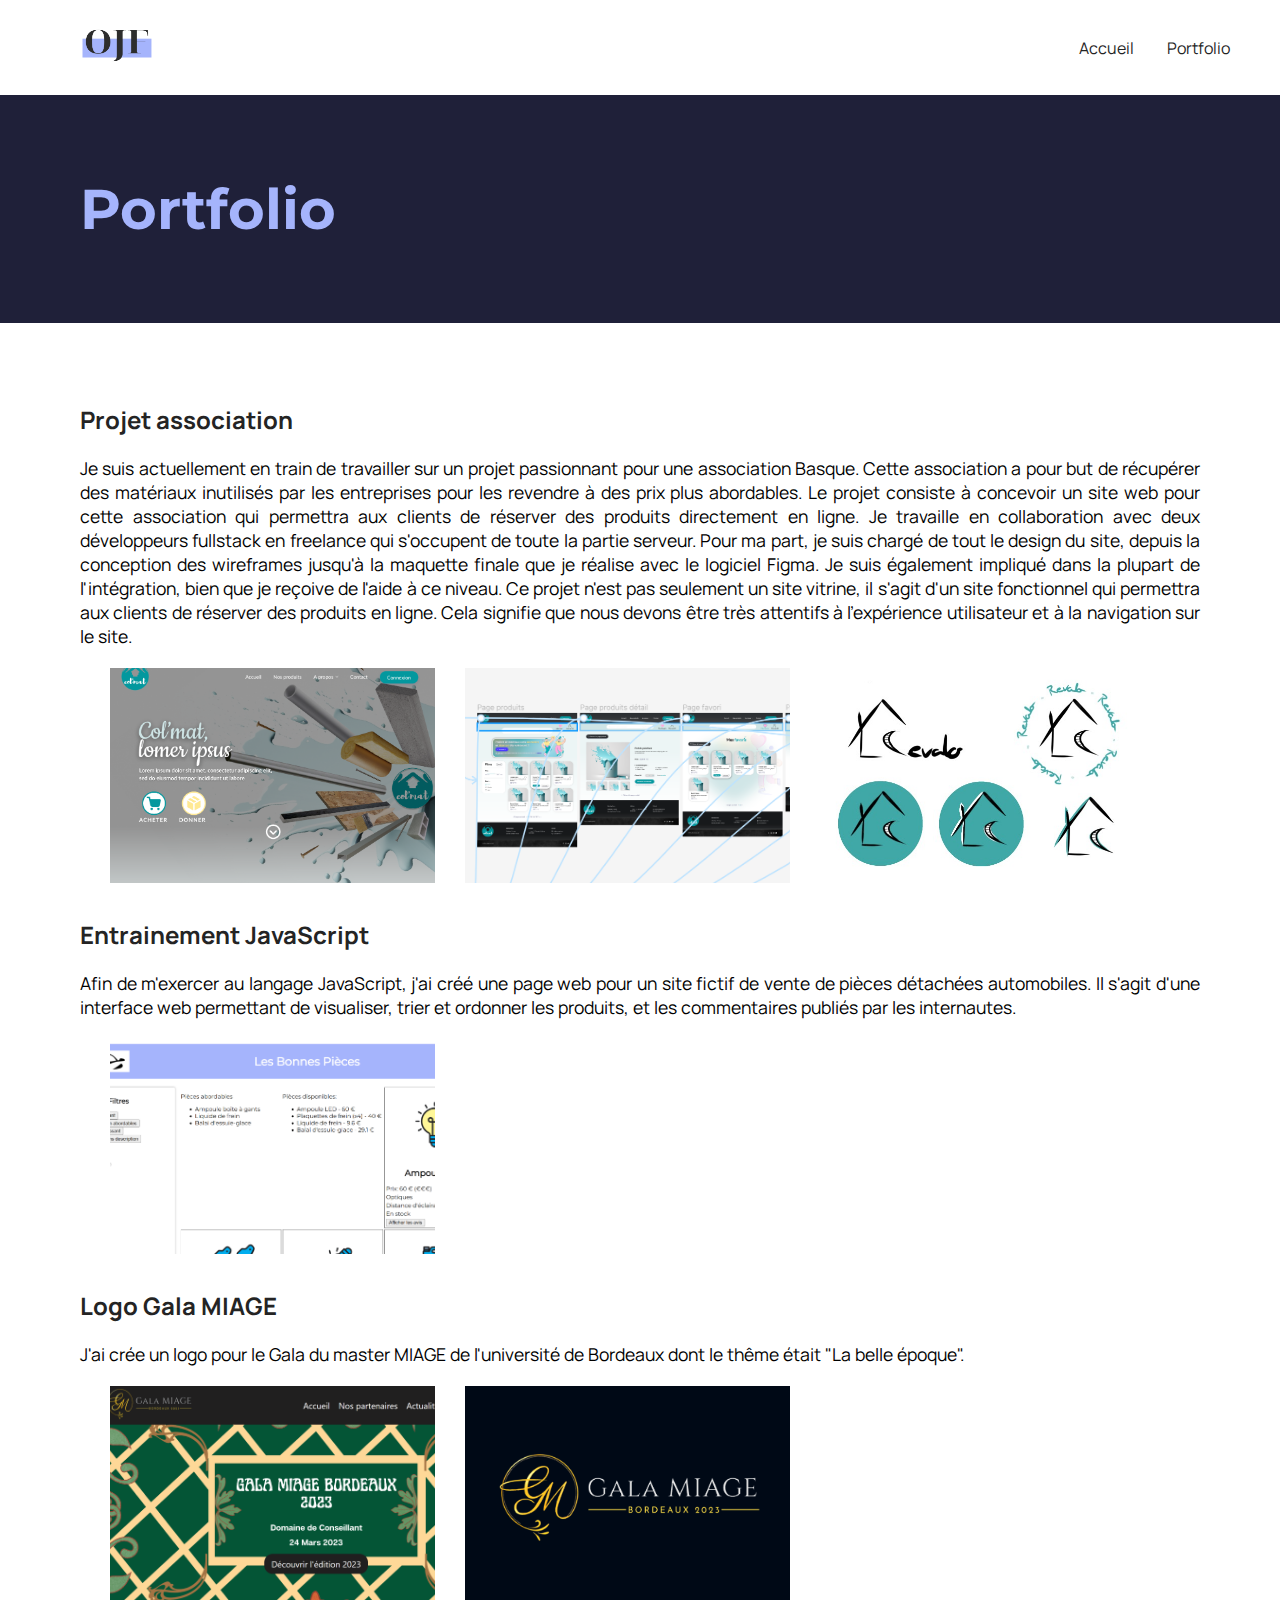
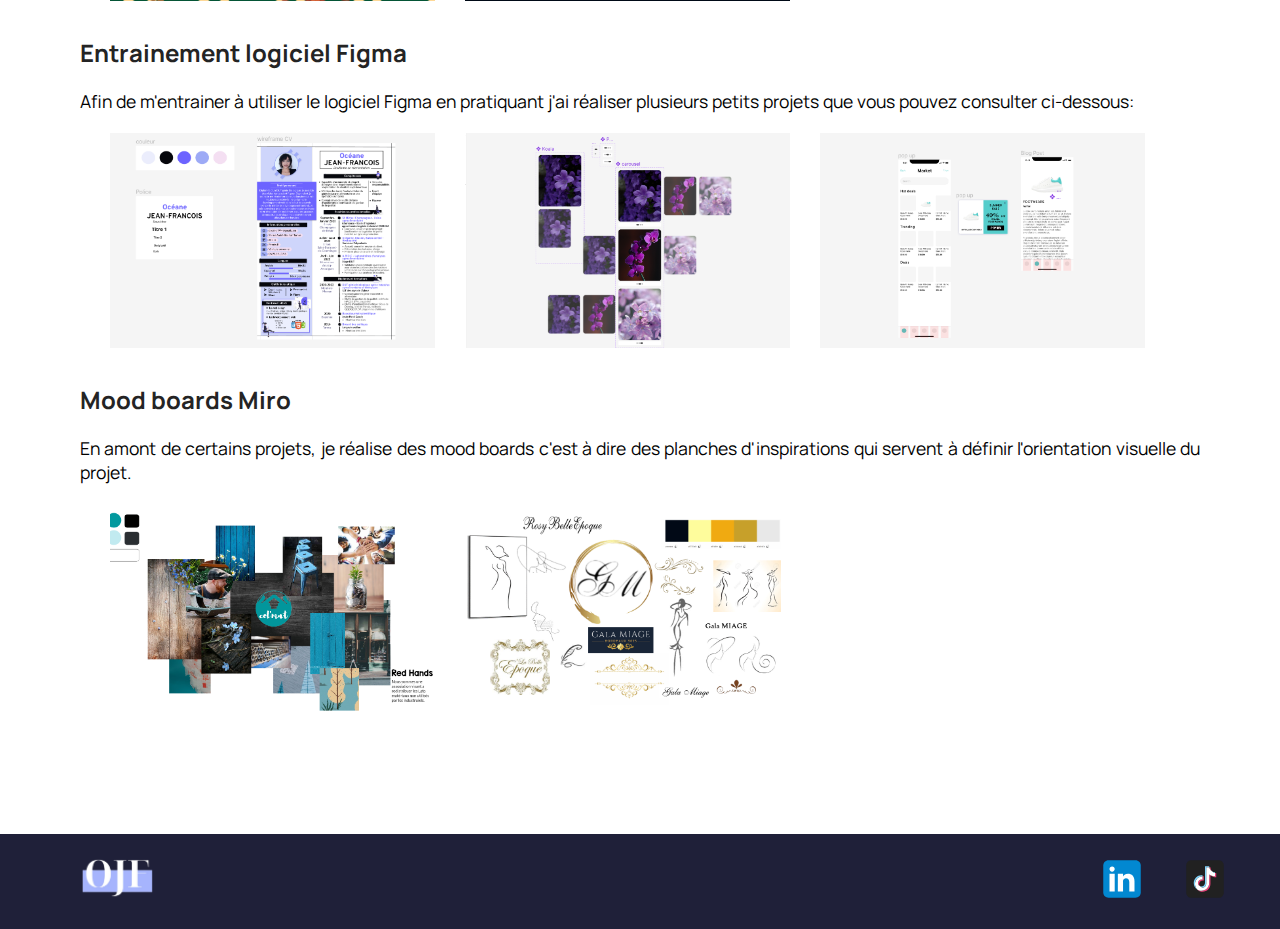
<file: portfolio.html>
<!DOCTYPE html>
<html>

<head>
    <meta charset="utf-8" />
    <title>Portfolio - Portfolio Océane JEAN-FRANCOIS</title>
    <meta name="viewport" content="width=device-width, initial-scale=1.0">
    <link href="style/style.css" rel="stylesheet" />
    <link href="style/portfolio.css" rel="stylesheet" />
    <link rel="preconnect" href="https://fonts.googleapis.com">
    <link rel="preconnect" href="https://fonts.gstatic.com" crossorigin>
    <link href="https://fonts.googleapis.com/css2?family=Manrope&family=Montserrat&display=swap" rel="stylesheet">
    <link rel="stylesheet" href="https://cdnjs.cloudflare.com/ajax/libs/font-awesome/4.7.0/css/font-awesome.min.css">
</head>

<body>
    <header>
        <nav>
            <a href="index.html" class="lien-icone">
                <img src="images/logo.png" alt="Logo ojf" />
            </a>
            <div>
                <a class="link" href="index.html">Accueil</a>
                <a class="link" href="portfolio.html">Portfolio</a>
                <a href="javascript:void(0);" class="icon" onclick="myFunction()">
                    <i class="fa fa-bars fa-2x"></i>
                </a>
            </div>
        </nav>
     
    </header>
    <div class="navmobile" id="navmobile">
        <a class="mobileLink" href="index.html">Accueil</a>
        <a class="mobileLink" href="portfolio.html">Portfolio</a>
    </div>
    <main>
        <section>
            <h1>Portfolio</h1>
        </section>
        <section class="portfolio-section-photos">
            <h2>Projet association</h2>
            <p class="texte-portfolio">Je suis actuellement en train de travailler sur un projet
                passionnant pour une association Basque. Cette association a 
                pour but de récupérer des matériaux inutilisés par les 
                entreprises pour les revendre à des prix plus abordables.
                Le projet consiste à concevoir un site web pour cette association qui permettra aux
                clients de réserver des produits directement en ligne. Je travaille 
                en collaboration avec deux développeurs fullstack en freelance qui 
                s'occupent de toute la partie serveur. Pour ma part, je suis chargé 
                de tout le design du site, depuis la conception des wireframes jusqu'à 
                la maquette finale que je réalise avec le logiciel Figma. Je suis également 
                impliqué dans la plupart de l'intégration, bien que je reçoive de l'aide à 
                ce niveau. Ce projet n'est pas seulement un site vitrine, il s'agit d'un site 
                fonctionnel qui permettra aux clients de réserver des produits en ligne.
                Cela signifie que nous devons être très attentifs à l'expérience utilisateur
                et à la navigation sur le site.</p>
            <div class="detail-projet">
                <a target="_blank" href="https://github.com/RotoKaliDev/Projet-association-integration-des-wireframes" class="lien-conteneur-photo">
                    <img src="images/accueil/site-web.png" alt="site association" />
                    <div class="photo-hover">
                        <div>
                            <h4>Site web de l'association</h4>
                            <p>Vous trouverez ici le site web que nous sommes entrains de réaliser pour l'association. Je suis en charge de l'intégration des maquettes. <br>
                                Pour l'instant, le site n'est pas encore en ligne. Vous serez donc redirigé vers mon dépôt Github où vous pourrez consulter le code.</p>
                        </div>
                    </div>
                </a>
                <a target="_blank" href="https://www.figma.com/file/TXtVrDbzKxhdcSkC45t8Ke/wireframe-association?node-id=0%3A1&t=MMWZsKqYTjMasIfn-1" class="lien-conteneur-photo">
                    <img src="images/accueil/figma-assos.png" alt="figma assos" />
                    <div class="photo-hover">
                        <div><h4>Maquette Figma</h4>
                            <p>Vous trouverez ici la maquette du site web pour l'association pour la version mobile et desktop que j'ai réalisé entièrement par moi même.</p>
                        </div>
                    </div>
                </a>
                <a target="_blank" href="images/accueil/logo-assos.jpg" class="lien-conteneur-photo">
                    <img src="images/accueil/logo-assos.jpg" alt="Logo assos" />
                    <div class="photo-hover">
                        <div><h4>Logo de l'association</h4>
                            <p>Le logo qui figure sur la maquette Figma est l'ancienne version, mais le client souhaite le remplacer. Pour l'instant, je n'ai pas encore la version finale du nouveau logo, alors je vous présente quelques croquis que j'ai réalisés en attendant.</p>
                        </div>
                    </div>
                </a>
            </div>
            <h2>Entrainement JavaScript</h2>
            <p class="texte-portfolio"> Afin de m'exercer au langage JavaScript, j'ai créé une page web pour un site fictif de vente de pièces détachées automobiles. Il s'agit d'une interface web permettant de visualiser, trier et ordonner les produits, et les commentaires publiés par les internautes.</p>
            <div class="detail-projet">
                <a target="_blank" href="http://js.oceane-jf.fr/" class="lien-conteneur-photo">
                    <img src="images/portfolio/js.png" alt="js" />
                    <div class="photo-hover">
                        <div>   
                            <h4>Page web site fictif</h4>
                            <p>Vous trouverez ici la page web que j'ai réaliser pour m'exercer au langage JavaScript.</p>
                        </div>
                    </div>
                </a>
            </div>
            <h2>Logo Gala MIAGE</h2>
            <p class="texte-portfolio">J'ai crée un logo pour le Gala du master MIAGE de l'université de Bordeaux dont le thême était "La belle époque".</p>
            <div class="detail-projet">
                <a target="_blank" href="https://gala.miagebordeaux.fr/" class="lien-conteneur-photo">
                    <img src="images/portfolio/sitegala.png" alt="gala Miage" />
                    <div class="photo-hover">
                        <div><h4>Site Gala MIAGE</h4>
                            <p>Vous trouverez ici le site web du gala MIAGE sur lequel est présent le logo que j'ai crée pour l'occasion.</p>
                        </div>
                    </div>
                </a>
                <a target="_blank" href="images/portfolio/logogala.png" class="lien-conteneur-photo">
                    <img src="images/portfolio/logogala.png" alt="logo MIAGE" />
                    <div class="photo-hover">
                        <div><h4>Logo Gala MIAGE</h4>
                            <p>Vous trouverez ici le logo que j'ai crée pour le gala de la formation MIAGE.</p>
                        </div>
                    </div>
                </a>
            </div>
            <h2>Entrainement logiciel Figma</h2>
            <p class="texte-portfolio">Afin de m'entrainer à utiliser le logiciel Figma en pratiquant j'ai réaliser plusieurs petits projets que vous pouvez consulter ci-dessous:</p>
            <div class="detail-projet">
                <a target="_blank" href="https://www.figma.com/file/uUDfmQo1S26OrWIyAr3E9g/CV?node-id=0%3A1&t=27qN2gmKqTGutRr8-1" class="lien-conteneur-photo">
                    <img src="images/portfolio/cv.png" alt="cv" />
                    <div class="photo-hover">
                        <div>   
                            <h4>Mon CV</h4>
                            <p>Vous trouverez ici mon CV que j'ai entièrement refait avec le logiciel Figma.</p>
                        </div>
                    </div>
                </a>
                <a target="_blank" href="https://www.figma.com/proto/OgjWHZVZW72JTWxoyasj9V/Carrousel?page-id=0%3A1&node-id=1-72&viewport=398%2C297%2C0.67&scaling=scale-down" class="lien-conteneur-photo">
                    <img src="images/portfolio/carousel.png" alt="carousel" />
                    <div class="photo-hover">
                        <div>   
                            <h4>Carousel</h4>
                            <p>Vous trouverez ici le prototype d'un carousel que j'ai réalisé avec Figma.</p>
                        </div>
                    </div>
                </a>
                <a target="_blank" href="https://www.figma.com/proto/EGjBWL35uxpbr8TkiWpc0r/Modal?page-id=0%3A1&node-id=1-66&viewport=358%2C271%2C0.3&scaling=scale-down&starting-point-node-id=1%3A66" class="lien-conteneur-photo">
                    <img src="images/portfolio/popup.png" alt="pop-up" />
                    <div class="photo-hover">
                        <div>   
                            <h4>Pop-up</h4>
                            <p>Vous trouverez ici le prototype d'une pop-up que j'ai réalisé avec Figma.</p>
                        </div>
                    </div>
                </a>
            </div>
            <h2>Mood boards Miro</h2>
            <p class="texte-portfolio"> En amont de certains projets, je réalise des mood boards c'est à dire des planches d'inspirations qui servent à définir l'orientation visuelle du projet.</p>
            <div class="detail-projet">
                <a target="_blank" href="https://miro.com/welcomeonboard/Y2VjTmJPd1ZnSnlSWEJqNEZEV0pmY1dUd3BUMjRqMmZOcVRrWmNlRjNoSFRBSHZ3NEFvNVA4OVhYRjJ1RWtRZ3wzNDU4NzY0NTQ2NjU5NjAwMzg2fDI=?share_link_id=680768393875" class="lien-conteneur-photo">
                    <img src="images/portfolio/mbcolmat.png" alt="mood board assos" />
                    <div class="photo-hover">
                        <div>   
                            <h4>Mood board association</h4>
                            <p>Vous trouverez ici le mood board que j'ai réalisé pour m'aider à créer par la suite la maquette pour le site web de l'association.</p>
                        </div>
                    </div>
                </a>
                <a  target="_blank" href="https://miro.com/welcomeonboard/ank1Q1pPcXJwcFJWQUVidDdUbXFFRnBQYkhVelk4QU04Z1RYMzNhQnc1bHVocVMwUmZnWEtUMmp5SVoxNURzRHwzNDU4NzY0NTQ2NjU5NjAwMzg2fDI=?share_link_id=890522052189" class="lien-conteneur-photo">
                    <img src="images/portfolio/mbgala.png" alt="mood board gala" />
                    <div class="photo-hover">
                        <div>   
                            <h4>Mood board logo Gala MIAGE</h4>
                            <p>Vous trouverez ici le mood board que j'ai réalisé pour m'aider à créer par la suite le logo pour le Gala MIAGE.</p>
                        </div>
                    </div>
                </a>
            </div>
           
        </section>
    </main>
    <footer>
        <a href="index.html" class="lien-icone">
            <img src="images/logo-blanc.png" alt="Logo ojf" />
        </a>
        <div>
            <a target="_blank" href="https://www.linkedin.com/in/oc%C3%A9ane-jean-francois-77333a1b8/" class="lien-icone">
                <img class="reseau" src="images/icons8-linkedin.svg" alt="Logo Linkedin" />
            </a>
            <a target="_blank" href="https://www.tiktok.com/@totwaizsister?_t=8aoF0UaYDzR&_r=1" class="lien-icone">
                <img class="reseau" src="images/icons8-tik-tok.svg" alt="Logo Tiktok" />
            </a>
        </div>
    </footer>
</body>
<script src="main.js"></script>
</html>
</file>
<file: style/style.css>
* {
  margin: 0;
}

body {
  font-family: 'Manrope', sans-serif;
  font-size: 1em;
  background-color: #1f2039;
}

a {
  color: #242424;
  text-decoration: none;
}

em {
  color: #a5b4fc;
  font-style: normal;
}

h1 {
  font-size: 3.5em;
  color: #a5b4fc;
  font-family: 'Montserrat', sans-serif;
}

h2 {
  color: #f9f8ff;
}

p,
li {
  font-size: 1.1em;
  color: black;
}

header {
  background-color: white;
  padding: 20px 50px;
}



footer {
  background-color: #1f2039;
  padding: 20px 50px;
}

.cta {
  display: inline-block;
  background: linear-gradient(#8e86b5, #acaeed);
  color: white;
  border-radius: 50px;
  padding: 20px 30px;
  width: 141px;
}

a:hover {
  text-decoration: underline;
}

.cta:hover {
  background: linear-gradient(#696484, #8788ba);
  text-decoration: none;
}

.lien-icone {
  margin-left: 30px;
}

.lien-icone:hover {
  opacity: 0.5;
}

section {
  padding: 80px;
}

footer,
nav {
  display: flex;
  flex-direction: row;
  align-items: center;
  justify-content: space-between;
}

nav a {
  margin-left: 30px;
}

.icon {
  display: none;
}

.navmobile {
  padding-top: 3rem;
  padding-bottom: 3rem;
  background: linear-gradient(#696484, #8788ba);
  display: none;
  flex-direction: column;
  justify-content: center;
  align-items: center;
}

.mobileLink {
  color: white;
  margin-top: 2rem;
  font-size: x-large;
}

nav img, footer a img {
  width: 75px;
  height: 50px;
}


.reseau {
  width: 50px;
}

.photo-hover {
  position: absolute;
  top: 0;
  left: 0;
  right: 0;
  bottom: 0;
  display: flex;
  align-items: center;
  justify-content: center;
  font-size: 1.5em;
  color: white;
  background-color: rgba(0, 0, 0, 0.7);
  display: none;
}

.photo-hover p {
  text-align: center;
  margin-left: 10px;
  margin-right: 10px;
  color: white;
  font-size: 14px;

}
.photo-hover h4 {
  text-align: center;
  margin-left: 10px;
  margin-right: 10px;
  color: white;
  
}

@media screen and (max-width:996px){
  h1 {
  font-size: 2em;
  }

}

@media screen and (max-width:500px){

  .link {
    display: none;
  }

  .icon {
    display: block;
  }

  section {
    padding: 30px;
  }
}
</file>
<file: style/portfolio.css>
.portfolio-section-photos {
  background-color: white;
}

.portfolio-section-photos h2 {
  color: #242424;
  margin-bottom: 20px;
}

.texte-portfolio {
  color: black;
  text-align: justify;
  padding-bottom: 20px;
  margin-left: 0px;
}

.detail-projet {
  display:flex;
  flex-wrap: wrap;
  justify-content: flex-start;
  gap:30px;
  margin-bottom: 30px;
  margin-left: 30px;
  margin-right: 30px;
  }

  
  .detail-projet img {
  width: 325px;
  height: 215px;
  object-fit: cover;
  }

.lien-conteneur-photo {
  position: relative;
}

.lien-conteneur-photo:hover .photo-hover {
  display: flex;
}

@media screen and (max-width: 996px) {
  .grid-paysages {
    grid-template-columns: 1fr;
    gap: 15px;
  }

  .grid-portraits {
    grid-template-columns: 1fr;
    gap: 15px;
  }
  .detail-projet {
    display:flex;
    flex-wrap: wrap;
    justify-content: center;
    gap:30px;
    margin-bottom: 30px;
    margin-left: 30px;
    margin-right: 30px;
    }
}


@media screen and (max-width: 400px) {

  .detail-projet img {
    width: 300px;
    object-fit: cover;
    }

    .detail-projet {
      display:flex;
      flex-wrap: wrap;
      justify-content: center;
      gap:30px;
      margin-bottom: 30px;
      margin-left: 30px;
      margin-right: 30px;
      }

}

@media screen and (max-width: 360px) {

  .detail-projet img {
    width: 260px;
    object-fit: cover;
    }

    .detail-projet {
      display:flex;
      flex-wrap: wrap;
      justify-content: center;
      gap:30px;
      margin-bottom: 30px;
      margin-left: 30px;
      margin-right: 30px;
      }

}

@media screen and (max-width: 320px) {

  .detail-projet img {
    width: 100%;
    object-fit: cover;
    }

    .detail-projet {
      display:flex;
      flex-wrap: wrap;
      justify-content: center;
      gap:30px;
      margin-bottom: 30px;
      margin-left: 30px;
      margin-right: 30px;
      }

}
</file>
